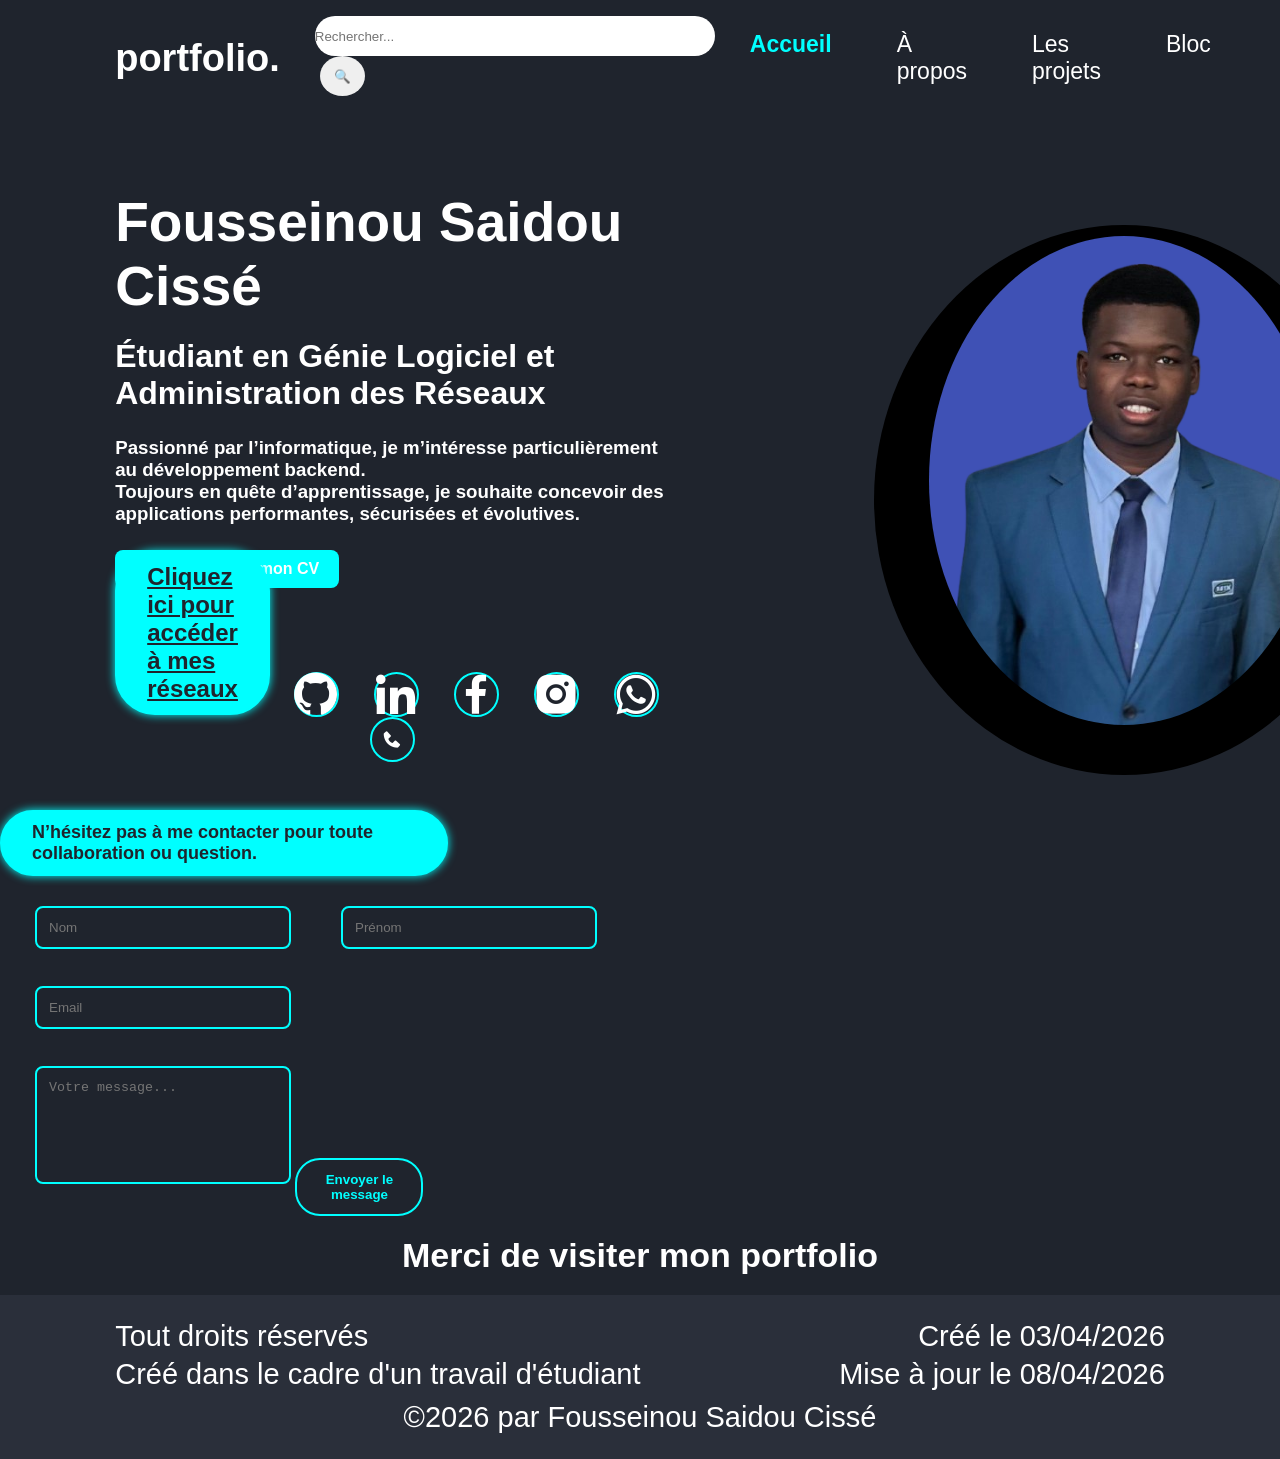
<file: index.html>
<!DOCTYPE html>
<html lang="fr">
<head>
    <meta charset="UTF-8">
    <meta name="viewport" content="width=device-width, initial-scale=1.0">
    <title>Portfolio</title>
    <link href='https://unpkg.com/boxicons@2.1.4/css/boxicons.min.css' rel='stylesheet'>
    <link rel="stylesheet" href="style.css">

</head>

<body>

    
    <nav class="navbar">

    <div class="navbar-left">
        <a href="#" class="logo">portfolio.</a>

        <div class="recherche">
            <form action="" class="rechercher">
                <input type="text" name="recherche" placeholder="Rechercher...">
                <button type="submit">🔍</button>
            </form>
        </div>
    </div>

    <ul>
        <li><a href="index.html" class="active">Accueil</a></li>
        <li><a href="about.html">À propos</a></li>
        <li><a href="projets.html">Les projets</a></li>
        <li><a href="bloc.html">Bloc</a></li>
    </ul>

</nav>
    

    
    <section class="accueil">
        <div class="accueil-info">
            <h1>Fousseinou Saidou Cissé</h1>
            <h2>Étudiant en Génie Logiciel et Administration des Réseaux</h2>
            <p><h3>Passionné par l’informatique, je m’intéresse particulièrement au développement backend. <br>
Toujours en quête d’apprentissage, je souhaite concevoir des applications performantes, sécurisées et évolutives.</h3></p>
<div class="cv-download">
    <a href="cv/CV.pdf" download class="cv-button">
        <i class='bx bxs-download'></i> Télécharger mon CV
    </a>
</div>
            
            <div class="tel">
                <a href="#" class="tel-cv">Cliquez ici pour accéder à mes réseaux</a>
                <div class="icons">
                    <a href="https://github.com/Fousseinou-Cisse"><i class='bx bxl-github'></i></a>
                    <a href="https://www.linkedin.com/in/fousseinou-cissé-09182b2aa?utm_source=share_via&utm_content=profile&utm_medium=member_ios"><i class='bx bxl-linkedin'></i></a>
                    <a href="https://www.facebook.com/share/15gPEjXxPxn/?mibextid=wwXIfr"><i class='bx bxl-facebook'></i></a>
                    <a href="https://www.instagram.com/cissefisto?igsh=ODd6NXMwNmF4cDN0&utm_source=ig_contact_invite"><i class='bx bxl-instagram-alt'></i></a>
                    <a href="https://wa.me/221773346405" target="_blank">
    <i class='bx bxl-whatsapp'></i>
</a>


                </div>

            </div>
            <div class="call-icon">
    <a href="tel:+221773346405">
        <i class='bx bxs-phone'></i>
    </a>
    <span class="phone-number"></span>
</div>
        </div>

       <div class="image">
        <div class="img-box">
            <div class="img-item">
                <img src="image/image.png" alt="">
            
            </div>
        </div>
       </div>
       
       
    </section>
<p class="contact-texte">N’hésitez pas à me contacter pour toute collaboration ou question.</p>
    <form action="#" method="classe"> <div class="sortie">
         <input type="texte" placeholder="Nom" required> 
         <input type="texte" placeholder="Prénom" required> </div> 
         <div class="sortie"> <input type="email" placeholder="Email" required> </div>
          <textarea placeholder="Votre message..." rows="6" required></textarea> 
          <button type="submit" class="bouton">Envoyer le message</button>
         </form> </div>

         <section class="Merci">
    <p>Merci de visiter mon portfolio </p>
</section>

     <footer class="footer">
    <div class="footer-accueil">
        
        <div class="footer-accueil1">
            <p>Tout droits réservés</p>
            <p>Créé dans le cadre d'un travail d'étudiant</p>
        </div>

        <div class="footer-accueil2">
            <p>Créé le 03/04/2026</p>
            <p>Mise à jour le 08/04/2026</p>
        </div>

    </div>

    <p class="footer-accueil3">©2026 par Fousseinou Saidou Cissé</p>
</footer>

</body>
</html>
</file>
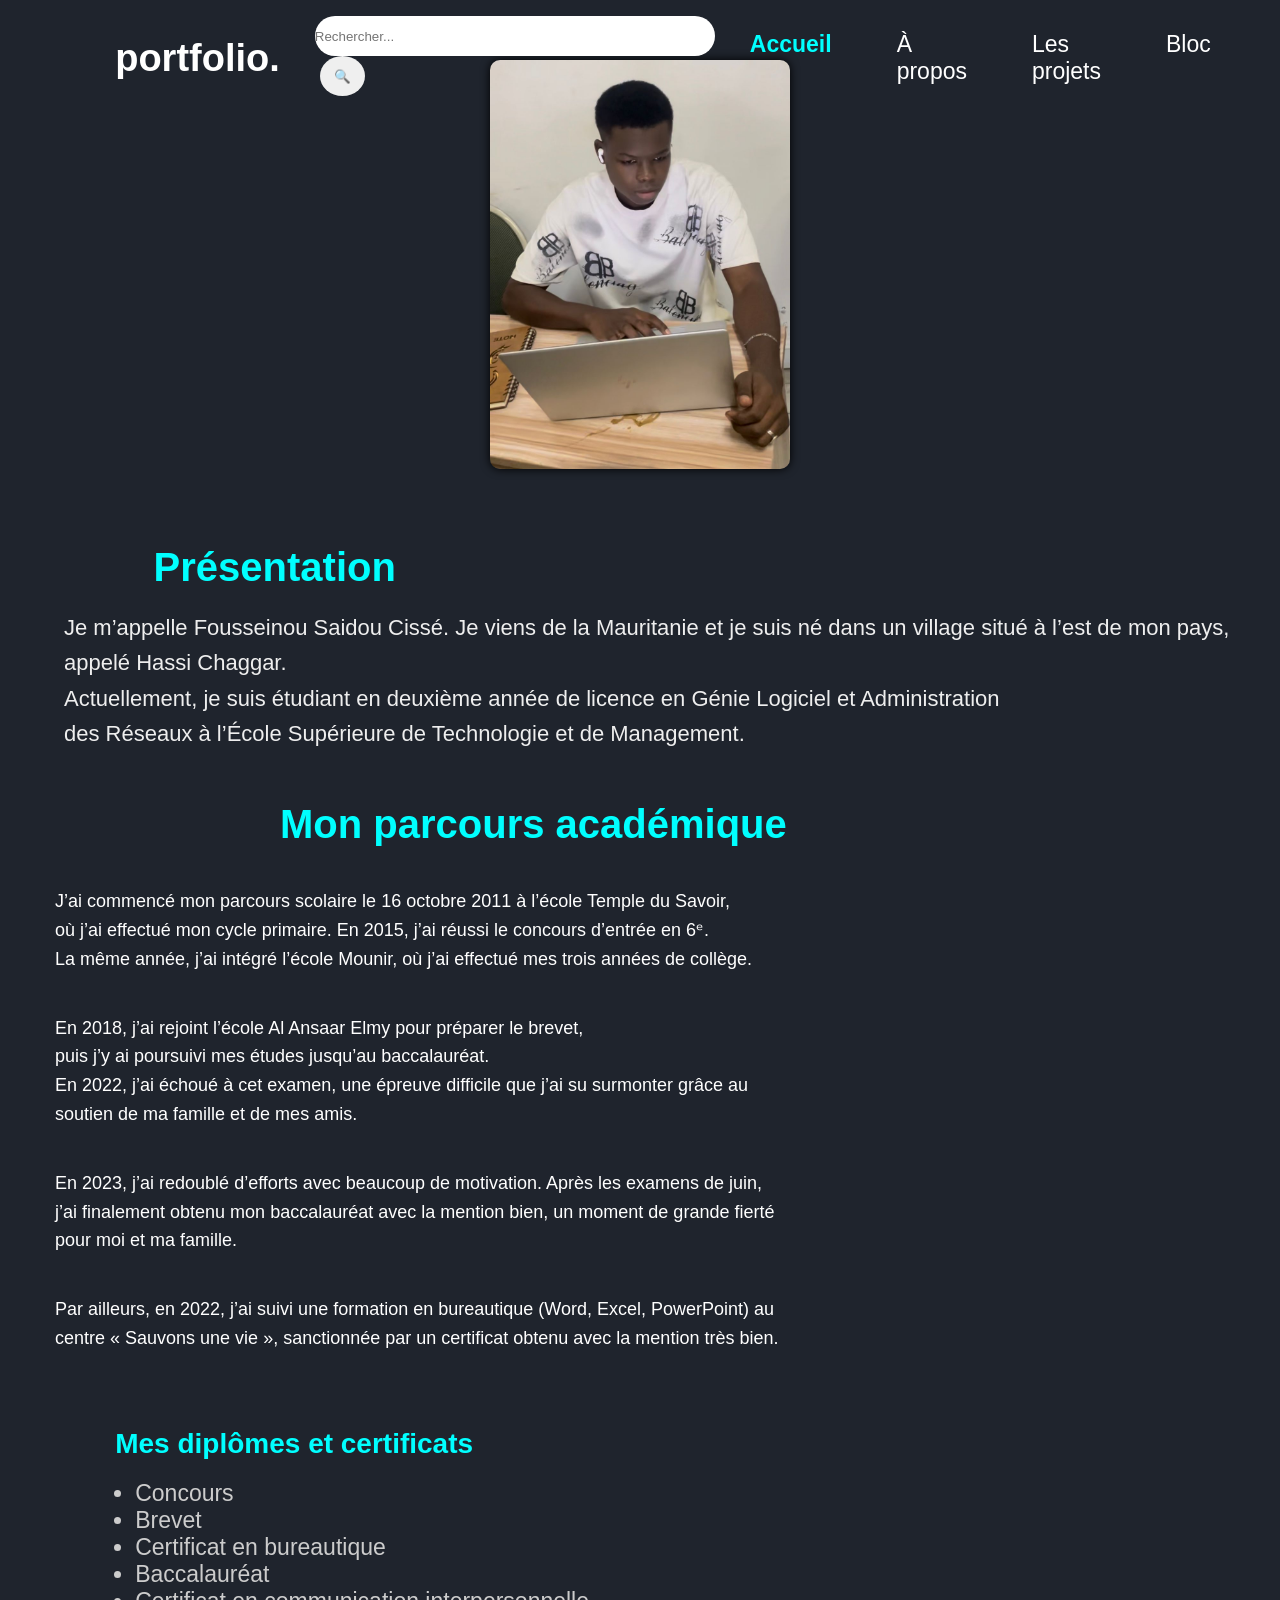
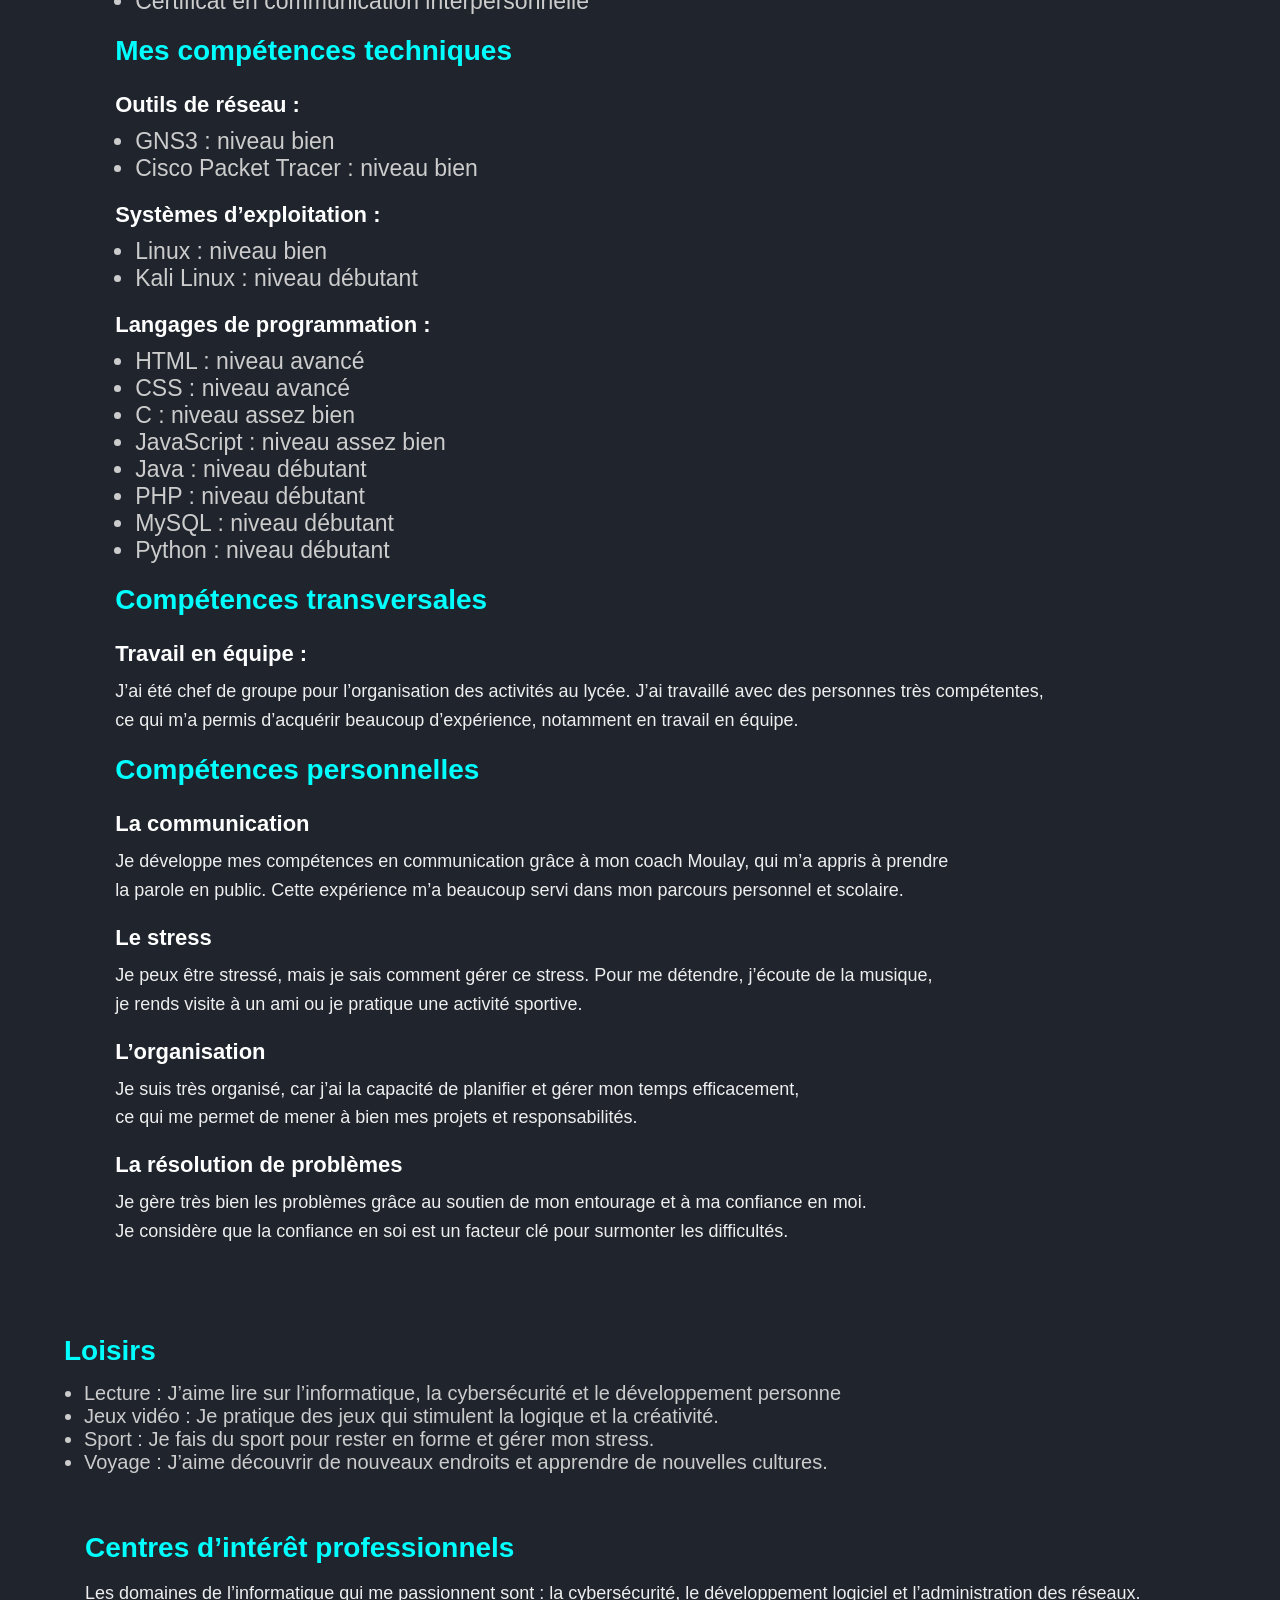
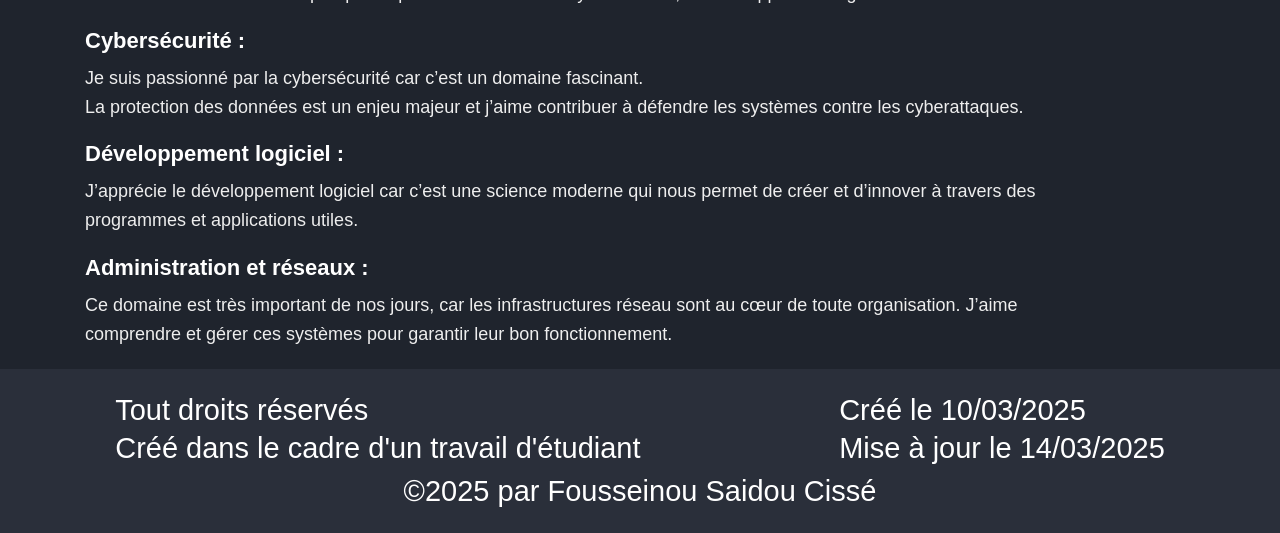
<file: about.html>
<!DOCTYPE html>
<html lang="en">
<head>
    <meta charset="UTF-8">
    <meta name="viewport" content="width=device-width, initial-scale=1.0">
    <title>Document</title>
     <link href='https://unpkg.com/boxicons@2.1.4/css/boxicons.min.css' rel='stylesheet'>
    <link rel="stylesheet" href="style.css">
</head>
<body>
  <nav class="navbar">

    <div class="navbar-left">
        <a href="#" class="logo">portfolio.</a>

        <div class="recherche">
            <form action="" class="rechercher">
                <input type="text" name="recherche" placeholder="Rechercher...">
                <button type="submit">🔍</button>
            </form>
        </div>
    </div>

    <ul>
        <li><a href="index.html" class="active">Accueil</a></li>
        <li><a href="about.html">À propos</a></li>
        <li><a href="projets.html">Les projets</a></li>
        <li><a href="bloc.html">Bloc</a></li>
    </ul>

</nav>
<div class="project-image">
    <img src="image/fisto.png" alt="Mon projet">
</div>
    <section class="presentation">
    <h2>Présentation</h2>
    <p>
        Je m’appelle Fousseinou Saidou Cissé. Je viens de la Mauritanie et je suis né
         dans un village situé à l’est de mon pays, appelé Hassi Chaggar. <br>
        Actuellement, je suis étudiant en deuxième année de licence en Génie Logiciel et Administration <br>
         des Réseaux à l’École Supérieure de Technologie et de Management.
    </p>
</section>
    <section class="about">
    <div class="about-propos">
        <h1>Mon parcours académique</h1>

        <p>
        J’ai commencé mon parcours scolaire le 16 octobre 2011 à l’école Temple du Savoir, <br> 
        où j’ai effectué mon cycle primaire. En 2015, j’ai réussi le concours d’entrée en 6ᵉ. <br>
         La même année, j’ai intégré l’école Mounir, où j’ai effectué mes trois années de collège.
        </p>

        <p>
        En 2018, j’ai rejoint l’école Al Ansaar Elmy pour préparer le brevet, <br>
        puis j’y ai poursuivi mes études jusqu’au baccalauréat. <br>
        En 2022, j’ai échoué à cet examen, une épreuve difficile que j’ai su surmonter 
        grâce au soutien de ma famille et de mes amis.
        </p>

        <p>
        En 2023, j’ai redoublé d’efforts avec beaucoup de motivation. Après les examens de juin, <br>
         j’ai finalement obtenu mon baccalauréat avec la mention bien, un moment de grande fierté pour moi et ma famille.
        </p>

        <p>
        Par ailleurs, en 2022, j’ai suivi une formation en bureautique (Word, Excel, PowerPoint) au centre « Sauvons une vie », 
         sanctionnée par un certificat obtenu avec la mention très bien.
        </p>
    </div>
</section>

<section class="parcours">
    <div class="about-parcours">

        <h2>Mes diplômes et certificats</h2>
        <ul>
            <li>Concours</li>
            <li>Brevet</li>
            <li>Certificat en bureautique</li>
            <li>Baccalauréat</li>
            <li>Certificat en communication interpersonnelle</li>
        </ul>

        <h2>Mes compétences techniques</h2>

        <h3>Outils de réseau :</h3>
        <ul>
            <li>GNS3 : niveau bien</li>
            <li>Cisco Packet Tracer : niveau bien</li>
        </ul>

        <h3>Systèmes d’exploitation :</h3>
        <ul>
            <li>Linux : niveau bien</li>
            <li>Kali Linux : niveau débutant</li>
        </ul>

        <h3>Langages de programmation :</h3>
        <ul>
            <li>HTML : niveau avancé</li>
            <li>CSS : niveau avancé</li>
            <li>C : niveau assez bien</li>
            <li>JavaScript : niveau assez bien</li>
            <li>Java : niveau débutant</li>
            <li>PHP : niveau débutant</li>
            <li>MySQL : niveau débutant</li>
            <li>Python : niveau débutant</li>
        </ul>

        <h2>Compétences transversales</h2>

        <h3>Travail en équipe :</h3>
        <p>
            J’ai été chef de groupe pour l’organisation des activités au lycée. 
            J’ai travaillé avec des personnes très compétentes, <br>
             ce qui m’a permis  d’acquérir beaucoup d’expérience, notamment en travail en équipe.
        </p>

    </div>
    <h2>Compétences personnelles</h2>

<h3>La communication</h3>
<p>Je développe mes compétences en communication grâce à mon coach Moulay, qui m’a appris à prendre <br>
    la parole en public. Cette expérience m’a beaucoup servi dans mon parcours personnel et scolaire.</p>

<h3>Le stress</h3>
<p>Je peux être stressé, mais je sais comment gérer ce stress. Pour me détendre, j’écoute de la musique, <br>
     je rends visite à un ami ou je pratique une activité sportive.</p>

<h3>L’organisation</h3>
<p>Je suis très organisé, car j’ai la capacité de planifier et gérer mon temps efficacement, <br>
     ce qui me permet de mener à bien mes projets et responsabilités.</p>

<h3>La résolution de problèmes</h3>
<p>Je gère très bien les problèmes grâce au soutien de mon entourage et à ma confiance en moi. <br>
    Je considère que la confiance en soi est un facteur clé pour surmonter les difficultés.</p>

</section>
<section class="Loisirs">
    <h2>Loisirs</h2>
    <ul>
        <li>Lecture : J’aime lire sur l’informatique, la cybersécurité et le développement personne</li>
        <li>Jeux vidéo : Je pratique des jeux qui stimulent la logique et la créativité.</li>
        <li>Sport : Je fais du sport pour rester en forme et gérer mon stress.</li>
        <li>Voyage : J’aime découvrir de nouveaux endroits et apprendre de nouvelles cultures.</li>
    </ul>
</section>

<section class="intérêt">
    <h2>Centres d’intérêt professionnels</h2>

    <p>Les domaines de l’informatique qui me passionnent sont : la cybersécurité, le développement logiciel et l’administration des réseaux.</p>

    <h3>Cybersécurité :</h3>
    <p>Je suis passionné par la cybersécurité car c’est un domaine fascinant. <br>
        La protection des données est un enjeu majeur et j’aime contribuer à défendre les systèmes contre les cyberattaques.</p>

    <h3>Développement logiciel :</h3>
    <p>J’apprécie le développement logiciel car c’est une science moderne qui nous permet de créer et d’innover à travers des <br>
        programmes et applications utiles.</p>

    <h3>Administration et réseaux :</h3>
    <p>Ce domaine est très important de nos jours, car les infrastructures réseau sont au cœur de toute organisation. J’aime <br>
        comprendre et gérer ces systèmes pour garantir leur bon fonctionnement.</p>
</section>

    <footer class="footer">
    
    <div class="footer-about">
        <div class="footer-about1">
            <p>Tout droits réservés</p>
            <p>Créé dans le cadre d'un travail d'étudiant</p>
        </div>

        <div class="footer-about2">
            <p>Créé le 10/03/2025</p>
            <p>Mise à jour le 14/03/2025</p>
        </div>
    </div>

    <p class="footer-about3">©2025 par Fousseinou Saidou Cissé</p>
</footer>
   
</body>
</html>
</file>
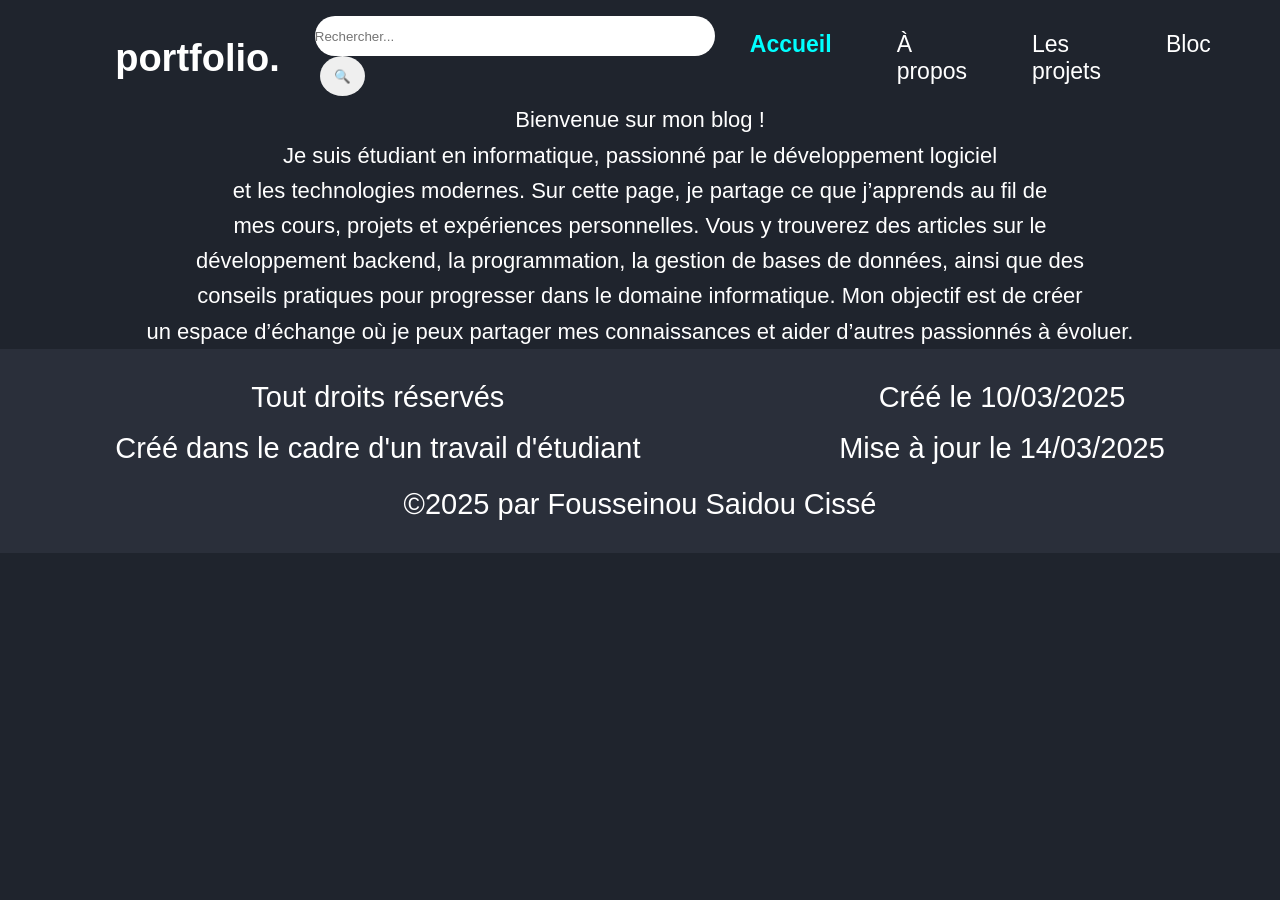
<file: bloc.html>
<!DOCTYPE html>
<html lang="en">
<head>
    <meta charset="UTF-8">
    <meta name="viewport" content="width=device-width, initial-scale=1.0">
    <title>Document</title>
     <link href='https://unpkg.com/boxicons@2.1.4/css/boxicons.min.css' rel='stylesheet'>
    <link rel="stylesheet" href="style.css">
</head>
<body>
  <nav class="navbar">

    <div class="navbar-left">
        <a href="#" class="logo">portfolio.</a>

        <div class="recherche">
            <form action="" class="rechercher">
                <input type="text" name="recherche" placeholder="Rechercher...">
                <button type="submit">🔍</button>
            </form>
        </div>
    </div>

    <ul>
        <li><a href="index.html" class="active">Accueil</a></li>
        <li><a href="about.html">À propos</a></li>
        <li><a href="projets.html">Les projets</a></li>
        <li><a href="bloc.html">Bloc</a></li>
    </ul>

</nav>
<section class="contact-intro">
    <p>
               Bienvenue sur mon blog ! <br>
Je suis étudiant en informatique, passionné par le développement logiciel <br>
et les technologies modernes. Sur cette page, je partage ce que j’apprends au fil de <br>
mes cours, projets et expériences personnelles. Vous y trouverez des articles sur le <br>
développement backend, la programmation, la gestion de bases de données, ainsi que des <br>
 conseils pratiques pour progresser dans le domaine informatique. Mon objectif est de créer <br>
 un espace d’échange où je peux partager mes connaissances et aider d’autres passionnés à évoluer. <br></p>
   
  <footer class="footer">
    
    <div class="footer-contact">
        <div class="footer-contact1">
            <p>Tout droits réservés</p>
            <p>Créé dans le cadre d'un travail d'étudiant</p>
        </div>

        <div class="footer-contact2">
            <p>Créé le 10/03/2025</p>
            <p>Mise à jour le 14/03/2025</p>
        </div>
    </div>

    <p class="footer-contact3">©2025 par Fousseinou Saidou Cissé</p>
</footer>
</body>
</html>
</file>
<file: style.css>
@import url('https://fonts.googleapis.com/css2?family=Bitter:ital,wght@0,100..900;1,100..900&family=Playfair+Display:ital,wght@0,400..900;1,400..900&display=swap');


* {
    margin: 0;
    padding: 0;
    box-sizing: border-box;
}

body {
    background: #1f242d;
    font-family: Arial, sans-serif;
}


.navbar {
    
    position: fixed;
    top: 0;
    left: 0;
    width: 100%;
    padding: 20px 3%;
    display: flex;
    align-items: center;
}
/* logo */
.logo {
    
    font-size: 28px;
    font-weight: bold;
    text-decoration: none;
    animation: logoColor 4s infinite;
}

/* Animation  du logo*/
@keyframes logoColor {
    0%   { color: cyan; }
    33%  { color: #00bcd4; }
    66%  { color: #ff00ff; }
    100% { color: cyan; }
}
.logo {
    color: white;
    font-size: 38px;
    font-weight: bold;
      text-decoration: none;  
}
/* recherche*/
.navbar {
    position: fixed;
    top: 0;
    left: 0;
    width: 100%;
    padding: 20px 9%;
    display: flex;
    align-items: center;
    justify-content: space-between; /* espace gauche / droite */
}

/* Groupe gauche (logo + recherche) */
.logo {
    margin-right: 20px;
}

.recherche {
    display: flex;
    align-items: center;
}

/* On regroupe logo + recherche */
.navbar-left {
    display: flex;
    align-items: center;
    gap: 15px;
}

/* Menu à droite */
.navbar ul {
    display: flex;
    gap: 25px;
    list-style: none;
    margin-left: auto;
}

/* Barre de recherche */
.rechercher input {
    width: 400px;
    height: 40px;
    border-radius: 20px;
    border: none;
    outline: none;
}

.rechercher button {
    width: 45px;
    height: 40px;
    margin-left: 5px;
    padding: 6px 10px;
    border-radius: 50%;
    border: none;
    cursor: pointer;
}

/*  pour le menu */
.navbar ul {
    display: flex;
    list-style: none;
    margin-left: auto; 
    gap: 30px;
}

/* pour liens */
.navbar ul li a {
    color: white;
    text-decoration: none;
    font-size: 18px;
}

/* Hover */
.navbar ul li a:hover {
    color: cyan;
}
.navbar ul li{
    list-style: none;
    margin-left: 35px;
}
.navbar ul li a{
    font-weight: 380;
    font-size: 23px;
    transition: .5s;
}
.navbar ul li a.active {
    color: cyan; 
    font-weight: bold;
}
.accueil{
    display: flex;
    align-items: center;
    height: 100vh;
    padding: 60px 9% 0;
    color: #fff;
}
.accueil-info h1{
    font-size: 55px;
}
.accueil-info h2{
    font-size: 32px;
    margin-top: 20px;
    
}
.accueil-info p{
    font-size: 26px;
    margin: 10px 0 25px;
    font-family: "Bitter", serif;
  font-optical-sizing: auto;
  font-weight: weight;
  font-style: normal;
}

.accueil-info .tel{
    display: flex;
    align-items: center;
}
.tel-cv{
    margin-top: -7%;
    font-size: 150%;
    display: inline-block;
    padding: 10px 30px;
    background:cyan; 
    border: 2px solid cyan;
    border-radius: 40px;
    box-shadow: 0 0 10px cyan;
    color: #1f242d;
    font-weight: 600;
    transition: .5s;
}
.tel-cv:hover{
background: transparent;
color: aqua;
box-shadow: none;
}
.accueil-info .tel .icons{
    margin-left: 24px;
}
.icons a {
    display: inline-flex;
    justify-content: center;
    align-items: center;
    width: 45px;
    height: 45px;
    border: 2px solid cyan;
    border-radius: 50%;
    font-size: 52px; 
    color: white; 
    text-decoration: none;
    margin-right: 10px;
    transition: 0.5s;
    transition: .5s;
}
.icons a:hover {
    background: cyan;
    color: #1f242d;
    box-shadow: 0 0 10px cyan;
}
.icons {
    margin-right: 7%;
    margin-top: 15%;
    display: flex;
    gap: 25px; /* espace entre les icônes */
}
/* image */
.image .img-box {
    margin-left: 15%;
    width: 500px;        
    height: 550px;
    border-radius: 50%;
    overflow: hidden;
    background: black;
    display: flex;
    justify-content: center;
    align-items: center;
    padding: 55px;
}

.image {
 margin-left: 130px;
    margin-top: 40px; 
}

.image .img-box img {
    position: relative;
    background: slateblue;
    display: flex;
    justify-content: center;
    z-index: 1;
    overflow: hidden;
    width: 100%;
    height: auto;
    border-radius: 50%;
    margin-top: -10%; 
}


/* formulaire */
.contact {
    
    display: flex;
    justify-content: center;
    align-items: flex-start; 
    padding-top: 100px;
    height: 100vh;
}



/* Titre */
.contact-container h1 {
    margin-top: 23% ;
text-align: center;
margin-bottom: 20px;
}

/* discuter */
.sortie {
   
display: flex;
gap: 15px;
margin-bottom: 15px;
}

.sortie input,
textarea {
     margin-left: 35px;
     margin-top: 22px;
width: 20%;
padding: 12px;
border: 2px solid cyan;
border-radius: 8px;
background: transparent;
color: white;
outline: none;
}

/* Message */
textarea {
resize: none;
margin-bottom: 15px;
}

/* Bouton */
.bouton {
width: 10%;
padding: 12px;
background: cyan;
border: none;
border-radius: 25px;
font-weight: bold;
cursor: pointer;
transition: 0.5s;
}

.bouton {
background: transparent;
color: cyan;
border: 2px solid cyan;
}
form {
    margin-top: -1%;
}
.contact-texte {
    margin-top: -7%;
    color: white;
    margin-bottom: 20px;
    font-size: 18px;
}
.contact-texte{
    padding: 10px 30px;
    background:cyan; 
    border: 2px solid cyan;
    border-radius: 40px;
    box-shadow: 0 0 10px cyan;
    color: #1f242d;
    font-weight: 600;
    transition: .5s;
    width: 35%;

}
/* footer accueil*/

.footer {
    background: #2a2f3a;
    color: white;
    padding: 20px 9%;
}


.footer-accueil {
    display: flex;
    justify-content: space-between;
}


.footer-accueil1 p {
    margin: 5px 0;
    text-align: left;
}

.footer-accueil2 p {
    margin: 5px 0;
    text-align: right;
}


.footer-accueil3 {
    text-align: center;
    margin-top: 15px;
    font-size: 14px;
}
.footer {
    color: white;
    padding: 20px 9%;
    animation: colorChange 8s infinite;
    

}

/* Animation du footer */
@keyframes colorChange {
    0%   { background: cyan }
    33%  { background: #00bcd4; }
    66%  { background: #1f242d; }
    100% { background: #0ef; }
}

.footer p {
    margin: 5px 0;
    font-size: 29px;
}

.Merci {
    text-align: center;
    color: white;
    font-size: 34px; 
    padding: 20px 0;
    font-weight: bold;
}


/* footer contact */
.footer-contact {
    display: flex;
    justify-content: space-between;
}

.footer-contact1 p,
.footer-contact2 p {
    margin: 5px 0;
}

.footer-contact3 {
    text-align: center;
    margin-top: 15px;
    font-size: 16px;
}



@keyframes gradientMove {
    0% { background-position: 0% 50%; }
    50% { background-position: 100% 50%; }
    100% { background-position: 0% 50%; }
}

/* le footer about*/

.footer-about {
    display: flex;
    justify-content: space-between;
}

.footer-about1 p,
.footer-about2 p {
    margin: 5px 0;
}

.footer-about3 {
    text-align: center;
    margin-top: 15px;
    font-size: 16px;
}

@keyframes gradientMove {
    0% { background-position: 0% 50%; }
    50% { background-position: 100% 50%; }
    100% { background-position: 0% 50%; }
}

/*footer projtes*/
.footer-projets {
    display: flex;
    justify-content: space-between;
}

.footer-projets1 p,
.footer-projets2 p {
    margin: 5px 0;
}

.footer-projets3 {
    text-align: center;
    margin-top: 15px;
    font-size: 16px;
}

@keyframes gradientMove {
    0% { background-position: 0% 50%; }
    50% { background-position: 100% 50%; }
    100% { background-position: 0% 50%; }
}


/*À propos*/

.project-image {
    display: flex;
    justify-content: center; /* centre l’image */
    margin-top: 60px;
}

.project-image img {
    width: 300px; /* taille de l’image */
    height: auto;
    border-radius: 10px;
    box-shadow: 0 0 10px black;
    transition: 0.3s;
}

/* effet au survol */
.project-image img:hover {
    transform: scale(1.05);
    box-shadow: 0 0 15px cyan;
}
/*  Présentation */
.presentation {

    margin-bottom: 40px;
}

.presentation h2 {
    margin-left: 12%;
    margin-top: 6%;
    font-size: 40px;
    color: cyan;
    margin-bottom: 15px;
    padding-bottom: 5px;
}

.presentation p {
    margin-left: 5%;
    font-size: 22px;
    line-height: 1.6;
    color: #eee;
}
.about-propos {
    margin-top: 4%;
    max-width: 800px;
}

.about-propos h1 {
    margin-left: 35%;
    font-size: 40px;
    margin-bottom: 20px;
    color: cyan;
}

.about-propos p {
    margin-top: 5%;
    color: white;
    margin-left: 55px;
    font-size: 18px;
    margin-bottom: 15px;
    line-height: 1.6;
}


/* Mon parcours */
.parcours {
    background: #1f242d;
    color: white;
    padding: 60px 9%;
    min-height: 100vh;
    font-family: Arial, sans-serif;
}


.about-pacours {
    margin-top: -10%;
    max-width: 1000px;
}

/* les  titres */
.parcours h2 {
    font-size: 28px;
    color: cyan; 
    margin-bottom: 5px;
    
    padding-bottom: 5px;
}

/* Sous-titres */
.parcours h3 {
    font-size: 22px;
    color: #fff;
    margin-top: 20px;
    margin-bottom: 10px;
}

/* Listes */
.parcours ul {
    list-style: disc;
    margin-left: 20px;
    margin-bottom: 20px;
    color: #ccc;
    font-size: 18px;
}

/* Paragraphes */
.parcours p {
    font-size: 18px;
    line-height: 1.6;
    color: #eee;
    margin-bottom: 20px;
}

.parcours ul li {
    font-size: 23px;
    
}

/* competences personnelles*/
.parcours h2 {
    font-size: 28px;
    color: cyan;
    margin-bottom: 15px;
    padding-bottom: 5px;
}

.parcours h3 {
    font-size: 22px;
    color: #fff;
    margin-top: 20px;
    margin-bottom: 10px;
}

.parcours p {
    font-size: 18px;
    line-height: 1.6;
    color: #eee;
    margin-bottom: 20px;
}

/* Loisirs */
.Loisirs {
    margin-top: 50px;
    padding-top: 20px;
     margin-left: 5%;
}

.Loisirs h2 {
   
    margin-top: -5%;
    font-size: 28px;
    color: cyan;
    margin-bottom: 15px;
}

.Loisirs ul {
    list-style: disc;
    margin-left: 20px;
    color: #ccc;
    font-size: 20px;
}



/*  centres d’intérêt */
.intérêt {
    margin-left: 85px;
    margin-top: 50px;
    padding-top: 20px;
}

.intérêt h2 {
    margin-top: -1%;
    font-size: 28px;
    color: cyan;
    margin-bottom: 15px;
}

.intérêt h3 {
    font-size: 22px;
    color: #fff;
    margin-top: 20px;
    margin-bottom: 10px;
}

.intérêt p {
    font-size: 18px;
    line-height: 1.6;
    color: #eee;
    margin-bottom: 20px;
}

/*Bloc*/
/* Introduction  */
.contact-intro {
    margin-top: 8%;
    text-align: center;
    color: white;
    font-size: 22px;
    margin-bottom: 20px; 
    line-height: 1.6;
}

.contact-section p {
    margin-right: 45%;
    margin-top: 4%;
    color: cyan;      
    font-size: 45px;
    font-weight: bold;
    text-align: center;
    margin-bottom: 20px;
}



/*projets*/



.project-video {
    display: flex;
    justify-content: center;
    margin-top: 2%;
    padding-bottom: 55px;
}
.project-video video,
.project-video  {
    
    width: 80%;
    max-width: 600px;
    border-radius: 10px;
    
}

.video h2{
    color: white;
    margin-left: 45px;
    margin-top: 6%;
    font-size: 35px;
    color: cyan;
     position: relative;
}
.description-projet {
    margin-left: 30px;
    color: #ccc;          
    font-size: 22px;
    
    margin-top: 1%;
    margin-bottom: 20px;  
    line-height: 1.6;     
}
/*langage C*/
.langage-video {
    display: flex;
    justify-content: center;
    margin-top: 2%;
    padding-bottom: 55px;
    margin-left:55% ;
}
.langage-video video,
.langage-video  {
    
    width: 80%;
    max-width: 600px;
    border-radius: 10px;
    
}

.Langage-C h2{
    color: white;
    margin-left: 55%;
    margin-top: -23%;
    font-size: 35px;
    color: cyan;
     position: relative;
}
.langage {
    margin-left: 55%;
    color: #ccc;          
    font-size: 22px;
    
    margin-top: 1%;
    margin-bottom: 20px;  
    line-height: 1.6;     
}


/*securite*/

.sécurité {
    margin-top: -40px;
    text-align: center;
}

.sécurité h2 {
    font-size: 45px;
    position: relative;
    margin-top: 90px;
    color: cyan;
    margin-bottom: 20px;
    margin-left: 5%;
}

.sécurité-image {
     position: relative; 
        margin-top: 120px;
    top: -30px;
    display: flex;
    justify-content: center; 
    gap: 150px; 
    flex-wrap: wrap; 
}

.sécurité-image img {
    
    width: 460px; 
    height: 450px;
    object-fit: cover;
    border-radius: 10px;
    transition: 0.3s;
}

.sécurité-S {
     margin-left: 5%;
    color: #ccc;         
    font-size: 22px;  
    margin-top: 1%;
    margin-bottom: 20px;  
    line-height: 1.6;     
}


/* pour qu' il s'affiche sur un teléphone */
@media screen and (max-width: 768px) {

    /* Navbar */
    .navbar {
        flex-direction: column;
        align-items: flex-start;
        padding: 15px 5%;
    }

    .logo {
        font-size: 28px;
        margin-bottom: 10px;
        text-align: center;
        width: 100%;
    }

    .navbar-left {
        flex-direction: column;
        gap: 10px;
        width: 100%;
    }

    .navbar ul {
        display: flex;
        flex-direction: row; /* menu horizontal scrollable */
        overflow-x: auto;
        white-space: nowrap;
        width: 100%;
        gap: 15px;
        padding-bottom: 10px;
    }

    .navbar ul li {
        flex: 0 0 auto;
        margin-left: 0;
    }

    .navbar ul li a {
        font-size: 16px;
        padding: 8px 12px;
    }

    .navbar ul::-webkit-scrollbar { display: none; }

    /* Accueil */
    .accueil {
        flex-direction: column;
        text-align: center;
        height: auto;
        padding: 100px 5% 40px;
    }

    .accueil-info h1 { font-size: 28px; }
    .accueil-info h2 { font-size: 20px; }
    .accueil-info p, .accueil-info h3 { font-size: 16px; line-height: 1.4; }

    .accueil-info .tel {
        flex-direction: column;
        gap: 10px;
    }

    .tel-cv {
        font-size: 16px;
        padding: 8px 20px;
    }

    .icons a {
        width: 40px;
        height: 40px;
        font-size: 24px;
        margin-right: 8px;
    }

    .call-icon {
        flex-direction: column;
        gap: 5px;
    }

    .phone-number {
        font-size: 18px;
    }

    .cv-button {
        padding: 8px 16px;
        font-size: 16px;
    }

    /* Image */
    .image {
        margin: 20px 0;
    }

    .image .img-box {
        width: 200px;
        height: 200px;
        padding: 15px;
        margin: auto;
    }

    .image .img-box img {
        width: 100%;
        height: auto;
    }

    /* Formulaire */
    .contact, .project-form {
        flex-direction: column;
        padding: 20px 5%;
    }

    .sortie {
        flex-direction: column;
        gap: 10px;
    }

    .sortie input, textarea {
        width: 100%;
        font-size: 14px;
    }

    .bouton, .project-form button {
        width: 100%;
        font-size: 16px;
        padding: 10px;
    }

    /* Footer */
    .footer-accueil,
    .footer-contact,
    .footer-about,
    .footer-projets {
        flex-direction: column;
        text-align: center;
        gap: 10px;
    }

    /* Sections textes */
    .presentation h2,
    .about-propos h1 {
        text-align: center;
        font-size: 28px;
        margin-left: 0;
    }

    .presentation p,
    .about-propos p {
        text-align: center;
        font-size: 16px;
        margin-left: 0;
    }

    /* Parcours et listes */
    .parcours {
        padding: 20px 5%;
    }

    .parcours ul li {
        font-size: 18px;
    }

    /* Vidéos et projets */
    .project-video video,
    .langage-video video {
        width: 100%;
    }

    .langage-video, .Langage-C h2, .langage {
        margin-left: 0;
        text-align: center;
    }

    /* Sécurité */
    .sécurité-image {
        gap: 20px;
    }

    .sécurité-image img {
        width: 100%;
        height: auto;
    }

}@media screen and (max-width: 768px) {

    /* Navbar */
    .navbar {
        padding: 15px 5%;
        flex-direction: column;
        align-items: flex-start;
    }

    .navbar ul {
        flex-direction: column;
        gap: 10px;
        margin-left: 0;
        width: 100%;
    }

    .navbar ul li {
        margin-left: 0;
    }

    .navbar ul li a {
        font-size: 18px;
    }

    .logo {
        font-size: 28px;
        margin-bottom: 10px;
    }

    /* Accueil */
    .accueil {
        flex-direction: column;
        text-align: center;
        height: auto;
        padding: 120px 5% 40px;
    }

    .accueil-info h1 {
        font-size: 32px;
    }

    .accueil-info h2 {
        font-size: 18px;
    }

    .accueil-info p {
        font-size: 14px;
    }

    .accueil-info .tel {
        flex-direction: column;
        gap: 15px;
    }

    /* Image */
    .image {
        margin: 20px 0;
    }

    .image .img-box {
        width: 250px;
        height: 250px;
        margin: auto;
        padding: 20px;
    }

    /* Formulaire */
    .contact {
        flex-direction: column;
        height: auto;
        padding: 40px 5%;
    }

    .sortie {
        flex-direction: column;
    }

    .sortie input,
    textarea {
        width: 100%;
    }

    .bouton {
        width: 100%;
    }

    .contact-texte {
        width: 100%;
        margin-top: 20px;
    }

    /* Footer */
    .footer-accueil,
    .footer-contact,
    .footer-about,
    .footer-projets {
        flex-direction: column;
        text-align: center;
        gap: 10px;
    }

    /* Sections */
    .presentation h2,
    .about-propos h1 {
        margin-left: 0;
        text-align: center;
        font-size: 28px;
    }

    .presentation p,
    .about-propos p {
        margin-left: 0;
        font-size: 16px;
        text-align: center;
    }

    /* Parcours */
    .parcours {
        padding: 40px 5%;
    }

    .parcours ul li {
        font-size: 18px;
    }

    /* Vidéos */
    .project-video video,
    .langage-video video {
        width: 100%;
    }

    .langage-video {
        margin-left: 0;
    }

    .Langage-C h2,
    .langage {
        margin-left: 0;
        text-align: center;
    }

    /* Sécurité */
    .sécurité-image img {
        width: 100%;
        height: auto;
    }

    .sécurité-image {
        gap: 20px;
    }
}

/* ===== MENU HORIZONTAL MOBILE ===== */
@media screen and (max-width: 768px) {

    .navbar {
        flex-direction: column;
        align-items: flex-start;
    }

    .navbar ul {
        display: flex;
        flex-direction: row; /* horizontal */
        overflow-x: auto; /* permet de glisser */
        white-space: nowrap;
        width: 100%;
        gap: 15px;
        padding-bottom: 10px;
    }

    .navbar ul li {
        flex: 0 0 auto; /* empêche les éléments de se casser */
    }

    .navbar ul li a {
        font-size: 16px;
        padding: 8px 12px;
        display: block;
    }

    /* cacher la barre de scroll (optionnel) */
    .navbar ul::-webkit-scrollbar {
        display: none;
    }
} 


/* les modifications*/

.project-form {
    margin-top: 40px;
    padding: 30px;
    background: #2a2f3a;
    border-radius: 15px;
    box-shadow: 0 0 15px rgba(0,255,255,0.2);
    width: 100%;
    max-width: 500px;
}

.project-form h2 {
    text-align: center;
    color: cyan;
    margin-bottom: 20px;
}

.project-form form {
    display: flex;
    flex-direction: column;
    gap: 15px;
}

.project-form input,
.project-form textarea {
    padding: 12px;
    border: 2px solid cyan;
    border-radius: 8px;
    background: transparent;
    color: white;
    outline: none;
}

.project-form textarea {
    resize: none;
}

.project-form button {
    padding: 12px;
    background: cyan;
    border: none;
    border-radius: 25px;
    font-weight: bold;
    cursor: pointer;
    transition: 0.5s;
}

.project-form button:hover {
    background: transparent;
    color: cyan;
    border: 2px solid cyan;
}
.project-form {
    margin: 40px auto; /* centre horizontalement */
}

.project-form textarea {
    width : 380px; /* augmente la hauteur */
}

.call-icon {
    display: flex;
    flex-direction: column;
    align-items: center;
    gap: 8px; /* espace entre icône et numéro */
}

.call-icon a {
    display: flex;
    justify-content: center;
    align-items: center;
    width: 45px;
    height: 45px;
    border: 2px solid cyan;
    border-radius: 50%;
    color: white;
    font-size: 22px;
    text-decoration: none;
    transition: 0.5s;
}

.call-icon a:hover {
    background: cyan;
    color: #1f242d;
    box-shadow: 0 0 10px cyan;
}

/* Numéro */
.phone-number {
    color: cyan;
    font-size: 24px;
    text-align: center;
}

/*cv*/

/* Bouton téléchargement CV */
.cv-download {
    margin-top: 20px;
}

.cv-button {
    display: inline-block;
    background-color: cyan;
    color: #fff;
    font-weight: bold;
    text-decoration: none;
    padding: 10px 20px;
    border-radius: 8px;
    transition: 0.3s;
}

.cv-button i {
    margin-right: 8px;
    vertical-align: middle;
}

.cv-button:hover {
    background-color: #e55b00;
    transform: translateY(-2px);
}
@media screen and (max-width: 768px) {
    /* Conteneur accueil-info vertical pour mobile */
    .accueil-info {
        display: flex;
        flex-direction: column;
        align-items: center;
        text-align: center;
        gap: 15px; /* espace entre titre, texte, CV et numéro */
    }

    /* Bouton CV */
    .tel-cv {
        margin: 0; /* supprime margin-top négatif */
        font-size: 16px;
        padding: 10px 20px;
        display: inline-block;
    }

    /* Numéro de téléphone */
    .phone-number {
        font-size: 18px;
        color: cyan;
        margin-top: 5px;
    }

    /* Icônes réseaux sociaux */
    .icons {
        margin-top: 15px;
        display: flex;
        gap: 15px;
        flex-wrap: wrap;
        justify-content: center;
    }
}
</file>
